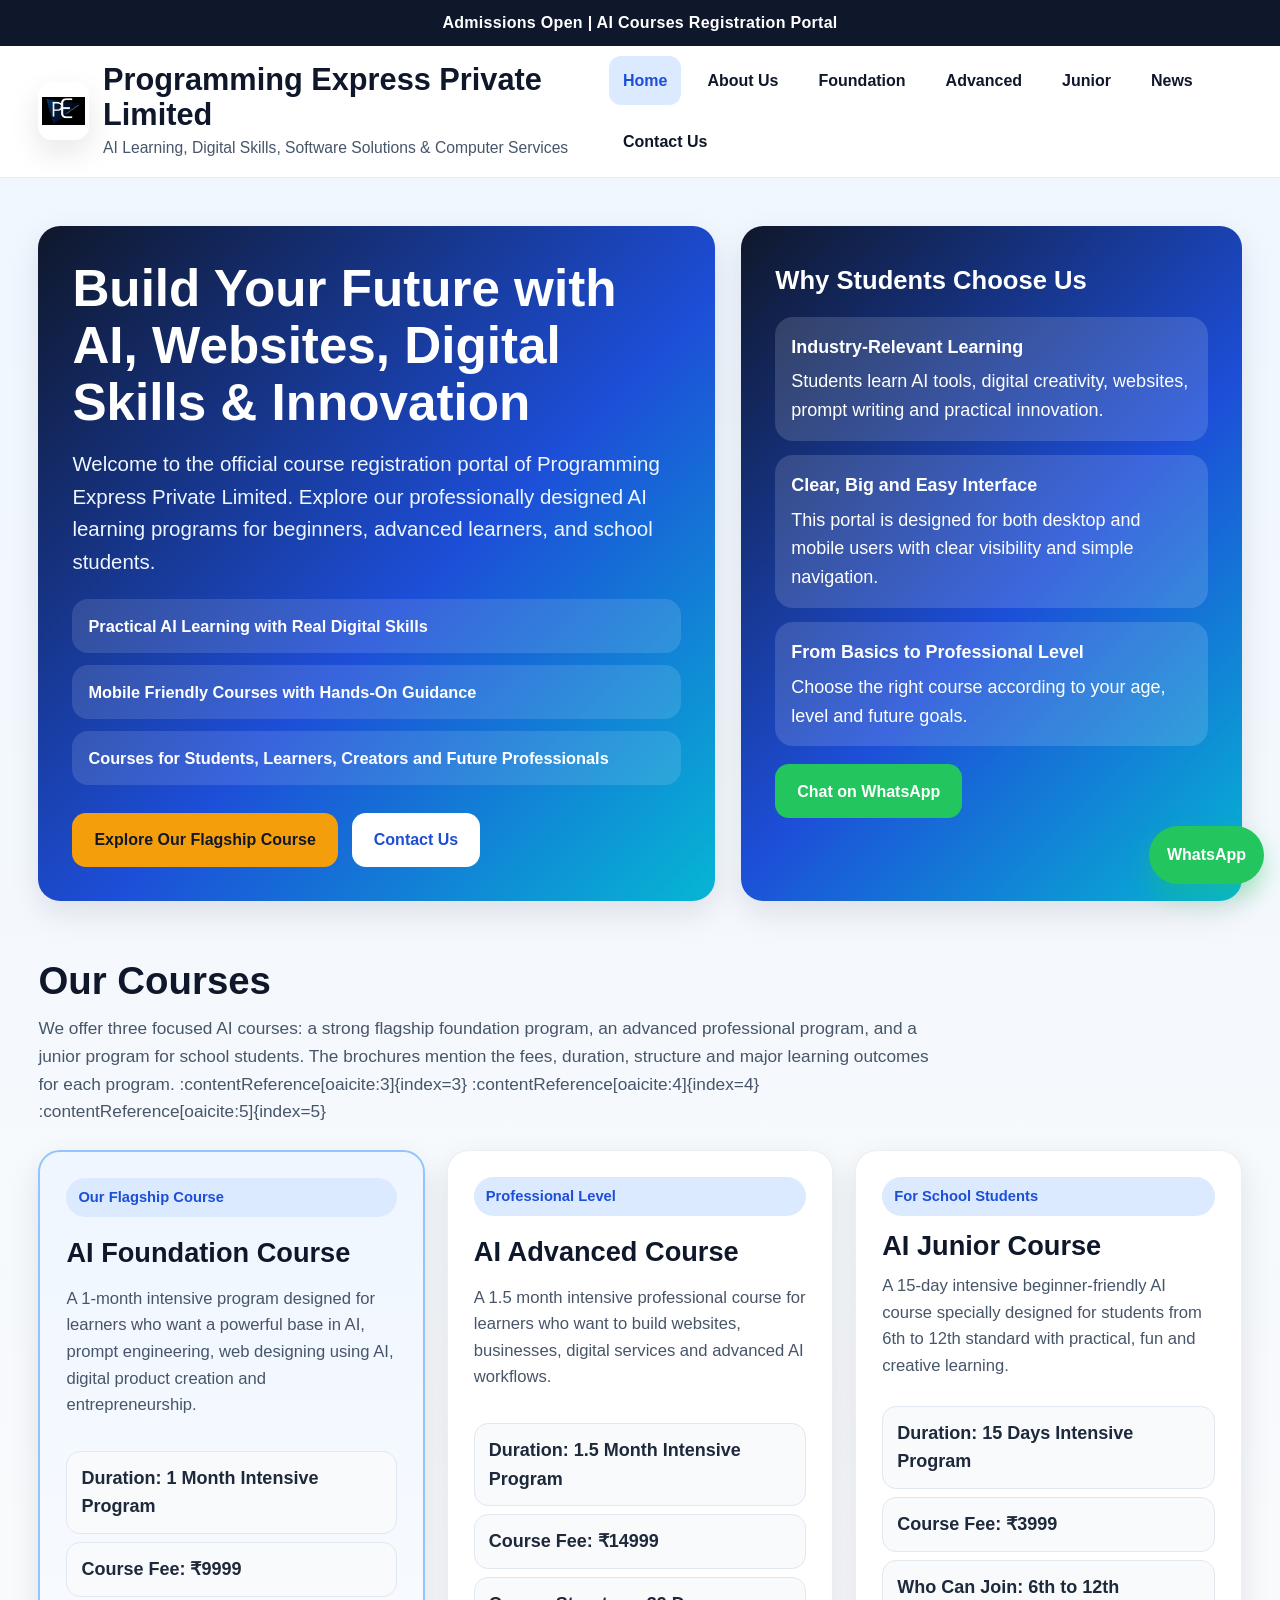
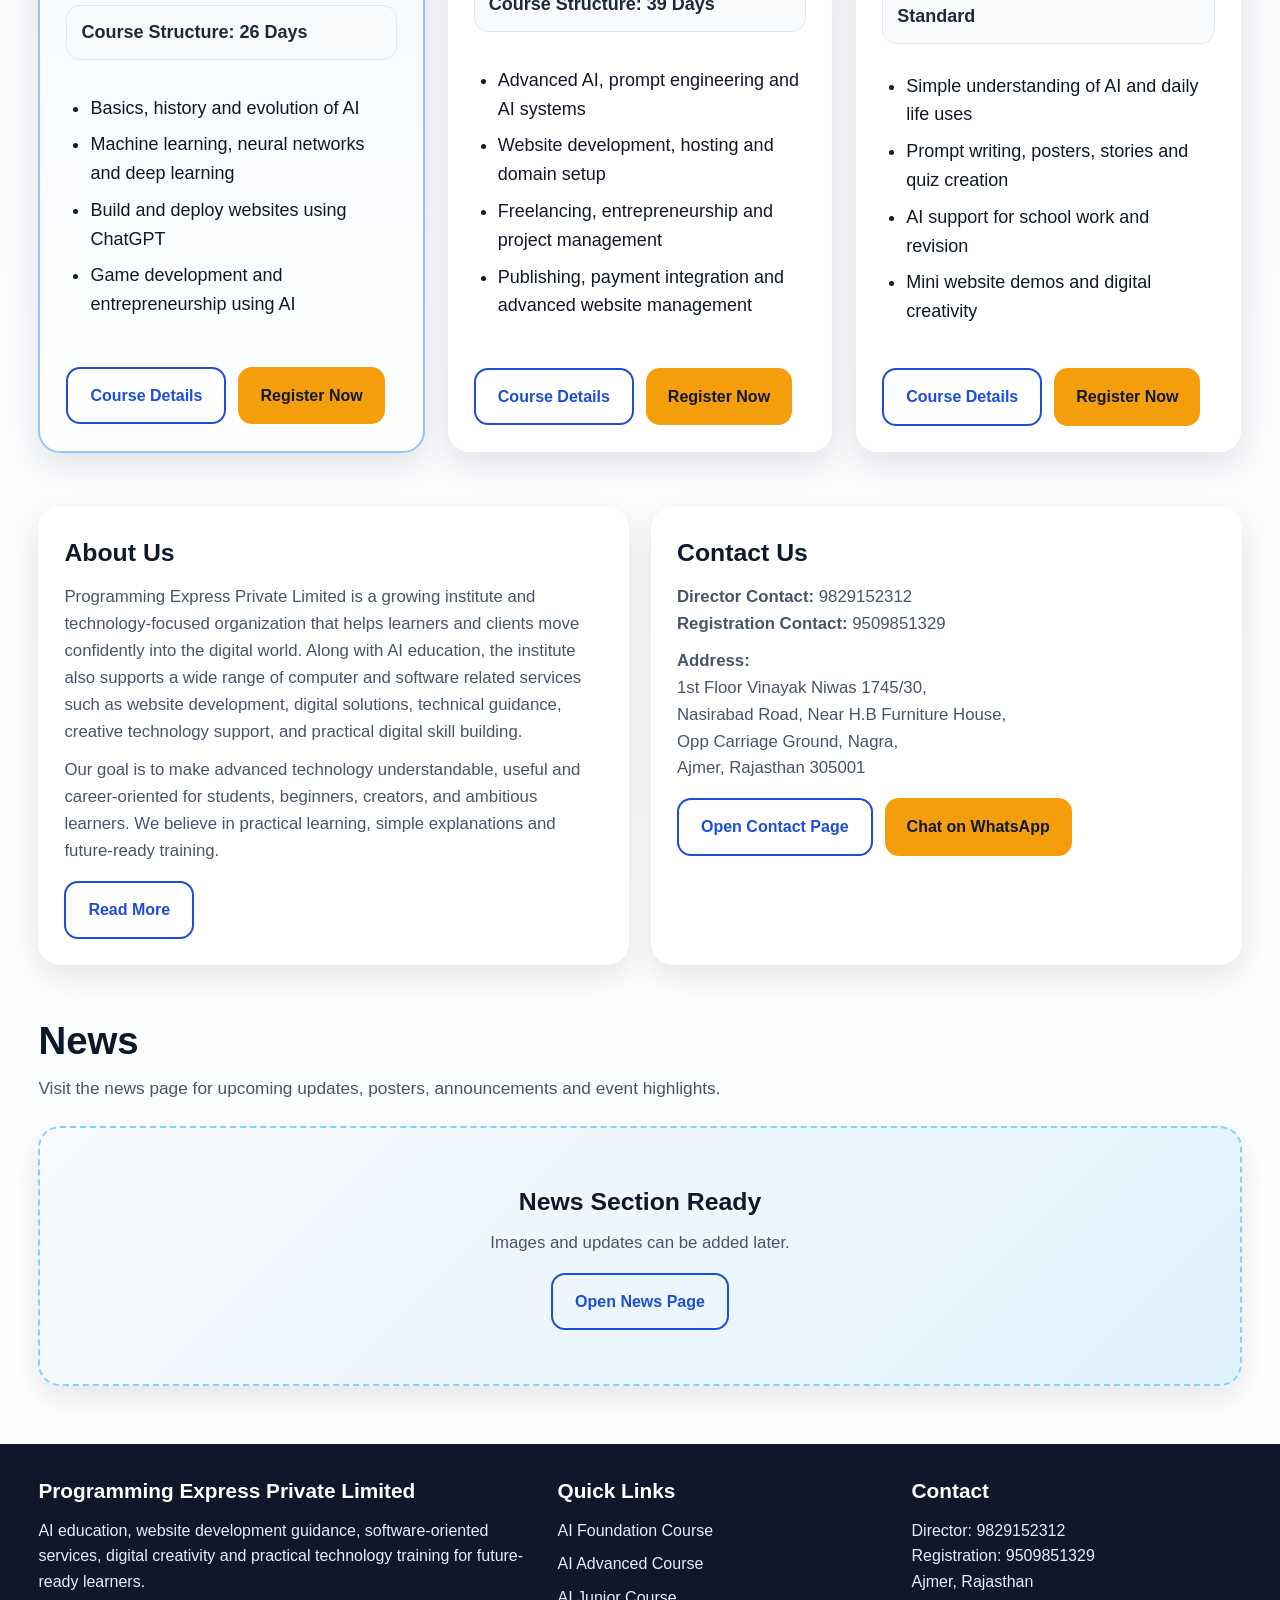
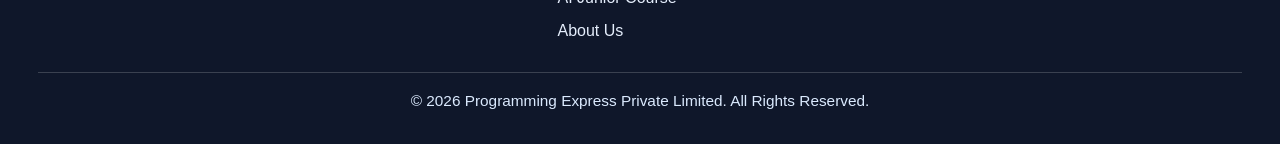
<file: index.html>
<!DOCTYPE html>
<html lang="en">
<head>
  <meta charset="UTF-8" />
  <meta name="viewport" content="width=device-width, initial-scale=1.0" />
  <title>Programming Express Private Limited | AI Courses Portal</title>
  <meta name="description" content="Programming Express Private Limited - AI Foundation Course, AI Advanced Course and AI Junior Course registration and course details portal." />
  <link rel="stylesheet" href="styles.css" />
</head>
<body>
  <div class="topbar">
    Admissions Open | AI Courses Registration Portal
  </div>

  <header class="site-header">
    <div class="container header-inner">
      <div class="brand">
        <a class="logo-link" href="https://www.programmingexpress.in" target="_blank">
          <img src="pelogo.png" alt="Programming Express Logo" />
        </a>
        <div>
          <a href="https://www.programmingexpress.in" target="_blank">
            <div class="brand-title">Programming Express Private Limited</div>
          </a>
          <div class="brand-subtitle">AI Learning, Digital Skills, Software Solutions & Computer Services</div>
        </div>
      </div>

      <button class="nav-toggle" id="navToggle">Menu</button>

      <nav class="nav-menu" id="navMenu">
        <a href="index.html" class="active">Home</a>
        <a href="about.html">About Us</a>
        <a href="foundation.html">Foundation</a>
        <a href="advanced.html">Advanced</a>
        <a href="junior.html">Junior</a>
        <a href="news.html">News</a>
        <a href="contact.html">Contact Us</a>
      </nav>
    </div>
  </header>

  <main>
    <section class="hero">
      <div class="container hero-grid">
        <div class="hero-card">
          <h1>Build Your Future with AI, Websites, Digital Skills & Innovation</h1>
          <p>
            Welcome to the official course registration portal of Programming Express Private Limited.
            Explore our professionally designed AI learning programs for beginners, advanced learners,
            and school students.
          </p>

          <div class="hero-points">
            <div>Practical AI Learning with Real Digital Skills</div>
            <div>Mobile Friendly Courses with Hands-On Guidance</div>
            <div>Courses for Students, Learners, Creators and Future Professionals</div>
          </div>

          <div class="hero-buttons">
            <a class="btn btn-primary" href="foundation.html">Explore Our Flagship Course</a>
            <a class="btn btn-light" href="contact.html">Contact Us</a>
          </div>
        </div>

        <div class="hero-side-card">
          <h2>Why Students Choose Us</h2>

          <div class="mini-card">
            <h3>Industry-Relevant Learning</h3>
            <p>Students learn AI tools, digital creativity, websites, prompt writing and practical innovation.</p>
          </div>

          <div class="mini-card">
            <h3>Clear, Big and Easy Interface</h3>
            <p>This portal is designed for both desktop and mobile users with clear visibility and simple navigation.</p>
          </div>

          <div class="mini-card">
            <h3>From Basics to Professional Level</h3>
            <p>Choose the right course according to your age, level and future goals.</p>
          </div>

          <div class="whatsapp-inline">
            <a class="btn" href="https://wa.me/919509851329" target="_blank">Chat on WhatsApp</a>
          </div>
        </div>
      </div>
    </section>

    <section class="section" id="courses">
      <div class="container">
        <h2 class="section-title">Our Courses</h2>
        <p class="section-text">
          We offer three focused AI courses: a strong flagship foundation program, an advanced professional program,
          and a junior program for school students. The brochures mention the fees, duration, structure and major
          learning outcomes for each program. :contentReference[oaicite:3]{index=3} :contentReference[oaicite:4]{index=4} :contentReference[oaicite:5]{index=5}
        </p>

        <div class="course-grid">
          <article class="course-card featured">
            <span class="badge">Our Flagship Course</span>
            <h3>AI Foundation Course</h3>
            <p>
              A 1-month intensive program designed for learners who want a powerful base in AI, prompt engineering,
              web designing using AI, digital product creation and entrepreneurship.
            </p>
            <div class="course-meta">
              <div>Duration: 1 Month Intensive Program</div>
              <div>Course Fee: ₹9999</div>
              <div>Course Structure: 26 Days</div>
            </div>
            <ul class="course-highlights">
              <li>Basics, history and evolution of AI</li>
              <li>Machine learning, neural networks and deep learning</li>
              <li>Build and deploy websites using ChatGPT</li>
              <li>Game development and entrepreneurship using AI</li>
            </ul>
            <div class="card-buttons">
              <a class="btn btn-outline" href="foundation.html">Course Details</a>
              <a class="btn btn-primary" href="https://docs.google.com/forms/d/e/1FAIpQLScZs4pEJQQHm9-5J-9xzwwImGfQn4xmHuyBMexsU3BhyEACTw/viewform?usp=header" target="_blank">Register Now</a>
            </div>
          </article>

          <article class="course-card">
            <span class="badge">Professional Level</span>
            <h3>AI Advanced Course</h3>
            <p>
              A 1.5 month intensive professional course for learners who want to build websites, businesses,
              digital services and advanced AI workflows.
            </p>
            <div class="course-meta">
              <div>Duration: 1.5 Month Intensive Program</div>
              <div>Course Fee: ₹14999</div>
              <div>Course Structure: 39 Days</div>
            </div>
            <ul class="course-highlights">
              <li>Advanced AI, prompt engineering and AI systems</li>
              <li>Website development, hosting and domain setup</li>
              <li>Freelancing, entrepreneurship and project management</li>
              <li>Publishing, payment integration and advanced website management</li>
            </ul>
            <div class="card-buttons">
              <a class="btn btn-outline" href="advanced.html">Course Details</a>
              <a class="btn btn-primary" href="https://docs.google.com/forms/d/e/1FAIpQLSci6Pj45toEIGeAr1eUQLZduTuSXkA4ePf6k5rATnyqzu8nOA/viewform?usp=header" target="_blank">Register Now</a>
            </div>
          </article>

          <article class="course-card">
            <span class="badge">For School Students</span>
            <h3>AI Junior Course</h3>
            <p>
              A 15-day intensive beginner-friendly AI course specially designed for students from 6th to 12th standard
              with practical, fun and creative learning.
            </p>
            <div class="course-meta">
              <div>Duration: 15 Days Intensive Program</div>
              <div>Course Fee: ₹3999</div>
              <div>Who Can Join: 6th to 12th Standard</div>
            </div>
            <ul class="course-highlights">
              <li>Simple understanding of AI and daily life uses</li>
              <li>Prompt writing, posters, stories and quiz creation</li>
              <li>AI support for school work and revision</li>
              <li>Mini website demos and digital creativity</li>
            </ul>
            <div class="card-buttons">
              <a class="btn btn-outline" href="junior.html">Course Details</a>
              <a class="btn btn-primary" href="https://docs.google.com/forms/d/e/1FAIpQLScp6ZkTpUyK4BRGwt77hNpzYYBelE3w2VFwut7SzywCVcCX4A/viewform?usp=header" target="_blank">Register Now</a>
            </div>
          </article>
        </div>
      </div>
    </section>

    <section class="section">
      <div class="container split-grid">
        <div class="info-box">
          <h3>About Us</h3>
          <p>
            Programming Express Private Limited is a growing institute and technology-focused organization that helps
            learners and clients move confidently into the digital world. Along with AI education, the institute also
            supports a wide range of computer and software related services such as website development, digital
            solutions, technical guidance, creative technology support, and practical digital skill building.
          </p>
          <p style="margin-top:12px;">
            Our goal is to make advanced technology understandable, useful and career-oriented for students, beginners,
            creators, and ambitious learners. We believe in practical learning, simple explanations and future-ready
            training.
          </p>
          <div class="card-buttons" style="margin-top:16px;">
            <a class="btn btn-outline" href="about.html">Read More</a>
          </div>
        </div>

        <div class="info-box">
          <h3>Contact Us</h3>
          <p><strong>Director Contact:</strong> 9829152312</p>
          <p><strong>Registration Contact:</strong> 9509851329</p>
          <p style="margin-top:10px;">
            <strong>Address:</strong><br />
            1st Floor Vinayak Niwas 1745/30,<br />
            Nasirabad Road, Near H.B Furniture House,<br />
            Opp Carriage Ground, Nagra,<br />
            Ajmer, Rajasthan 305001
          </p>

          <div class="card-buttons" style="margin-top:16px;">
            <a class="btn btn-outline" href="contact.html">Open Contact Page</a>
            <a class="btn btn-primary" href="https://wa.me/919509851329" target="_blank">Chat on WhatsApp</a>
          </div>
        </div>
      </div>
    </section>

    <section class="section">
      <div class="container">
        <h2 class="section-title">News</h2>
        <p class="section-text">
          Visit the news page for upcoming updates, posters, announcements and event highlights.
        </p>
        <div class="info-box news-box">
          <div>
            <h3 style="margin-bottom:8px;">News Section Ready</h3>
            <p>Images and updates can be added later.</p>
            <div class="card-buttons" style="justify-content:center; margin-top:16px;">
              <a class="btn btn-outline" href="news.html">Open News Page</a>
            </div>
          </div>
        </div>
      </div>
    </section>
  </main>

  <footer class="footer">
    <div class="container">
      <div class="footer-grid">
        <div>
          <h3>Programming Express Private Limited</h3>
          <p>
            AI education, website development guidance, software-oriented services, digital creativity and practical
            technology training for future-ready learners.
          </p>
        </div>

        <div>
          <h3>Quick Links</h3>
          <ul>
            <li><a href="foundation.html">AI Foundation Course</a></li>
            <li><a href="advanced.html">AI Advanced Course</a></li>
            <li><a href="junior.html">AI Junior Course</a></li>
            <li><a href="about.html">About Us</a></li>
          </ul>
        </div>

        <div>
          <h3>Contact</h3>
          <p>Director: 9829152312</p>
          <p>Registration: 9509851329</p>
          <p>Ajmer, Rajasthan</p>
        </div>
      </div>

      <div class="footer-bottom">
        © 2026 Programming Express Private Limited. All Rights Reserved.
      </div>
    </div>
  </footer>

  <div class="whatsapp-float">
    <a href="https://wa.me/919509851329" target="_blank">WhatsApp</a>
  </div>

  <script src="script.js"></script>
</body>
</html>
</file>
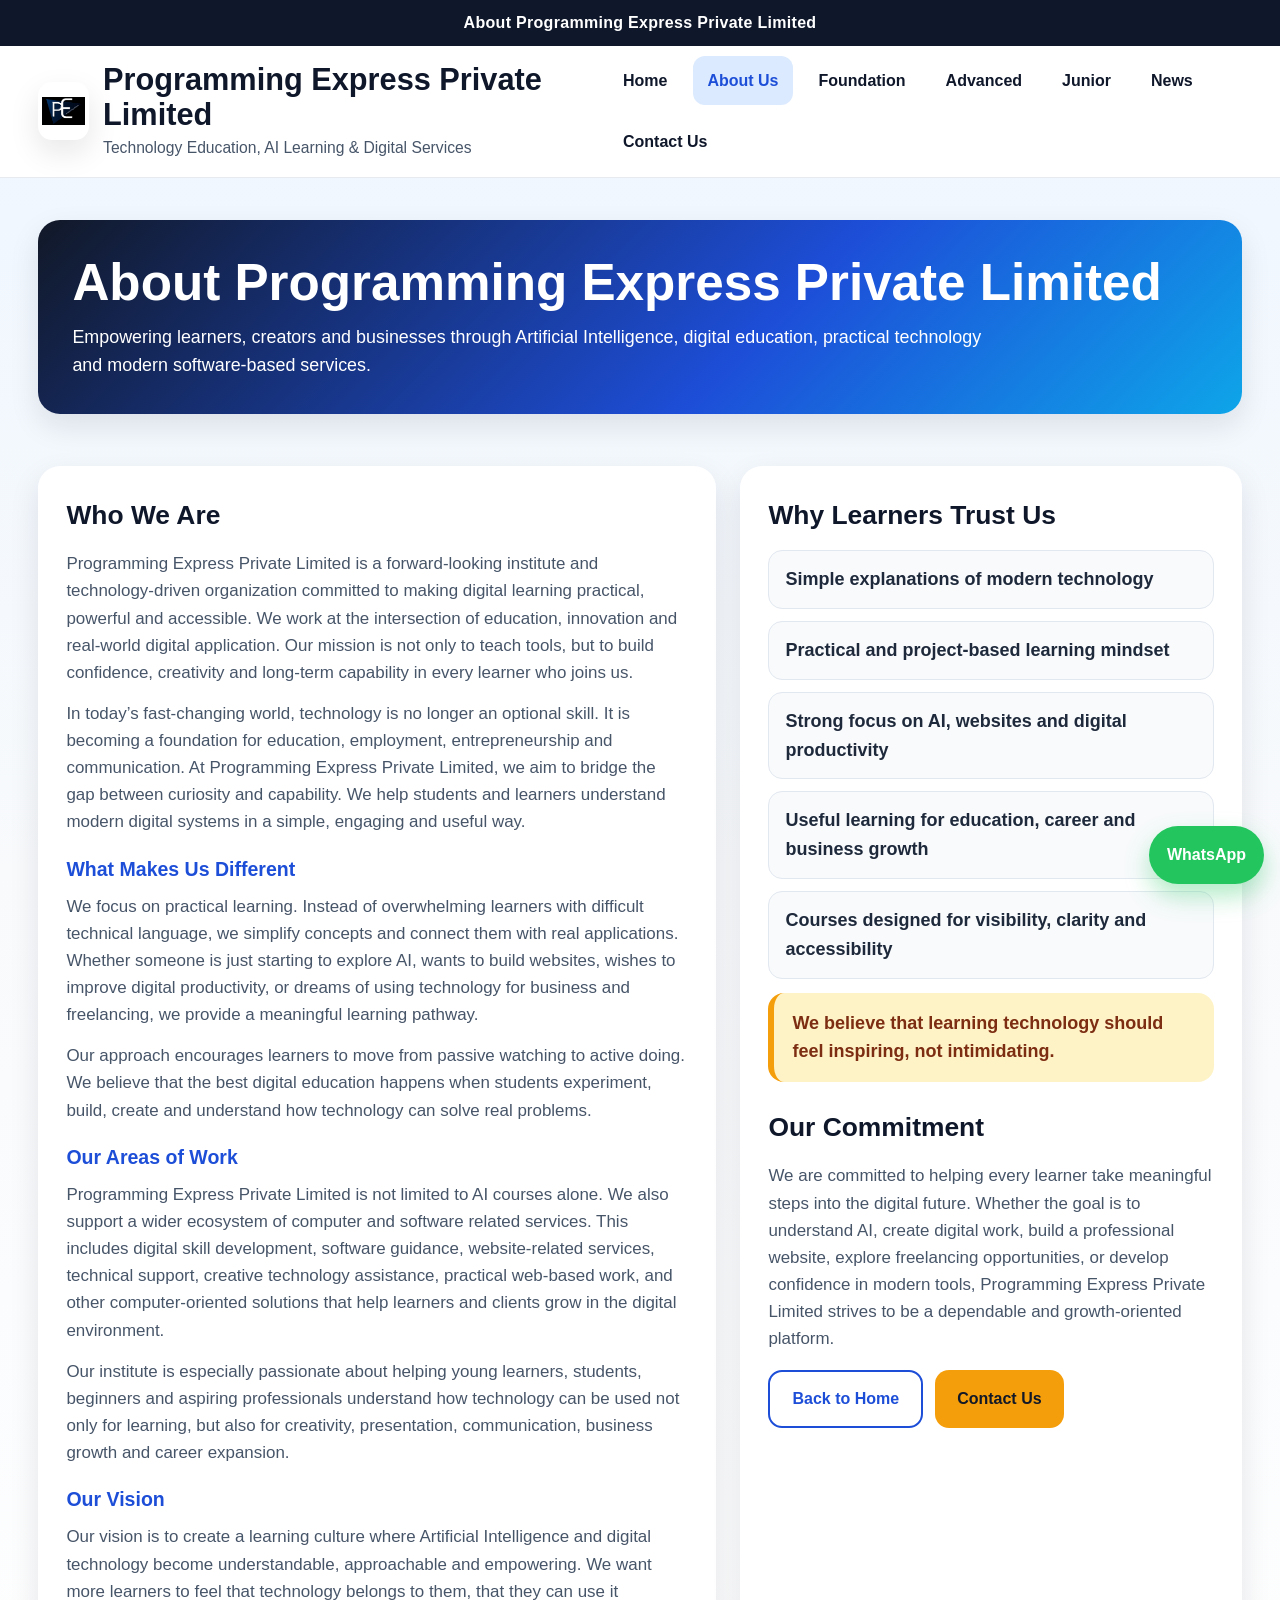
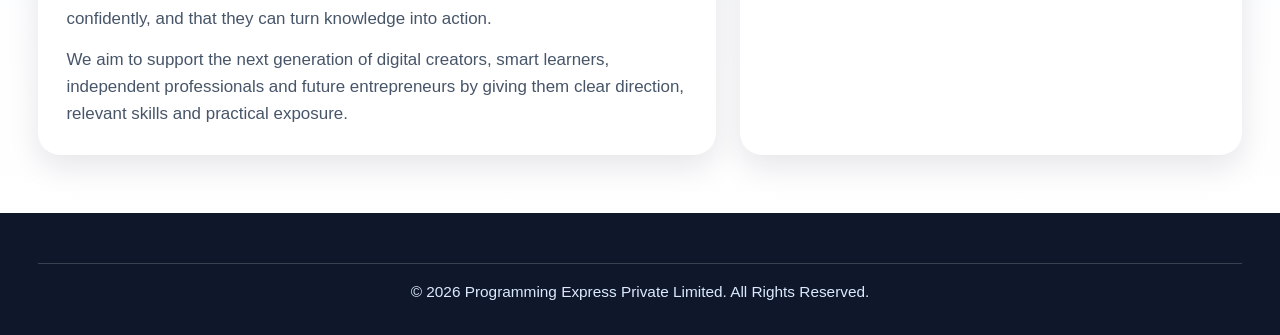
<file: about.html>
<!DOCTYPE html>
<html lang="en">
<head>
  <meta charset="UTF-8" />
  <meta name="viewport" content="width=device-width, initial-scale=1.0" />
  <title>About Us | Programming Express Private Limited</title>
  <link rel="stylesheet" href="styles.css" />
</head>
<body>
  <div class="topbar">About Programming Express Private Limited</div>

  <header class="site-header">
    <div class="container header-inner">
      <div class="brand">
        <a class="logo-link" href="https://www.programmingexpress.in" target="_blank">
          <img src="pelogo.png" alt="Programming Express Logo" />
        </a>
        <div>
          <a href="https://www.programmingexpress.in" target="_blank">
            <div class="brand-title">Programming Express Private Limited</div>
          </a>
          <div class="brand-subtitle">Technology Education, AI Learning & Digital Services</div>
        </div>
      </div>

      <button class="nav-toggle" id="navToggle">Menu</button>

      <nav class="nav-menu" id="navMenu">
        <a href="index.html">Home</a>
        <a href="about.html" class="active">About Us</a>
        <a href="foundation.html">Foundation</a>
        <a href="advanced.html">Advanced</a>
        <a href="junior.html">Junior</a>
        <a href="news.html">News</a>
        <a href="contact.html">Contact Us</a>
      </nav>
    </div>
  </header>

  <main>
    <section class="page-hero">
      <div class="container">
        <div class="page-banner">
          <h1>About Programming Express Private Limited</h1>
          <p>
            Empowering learners, creators and businesses through Artificial Intelligence, digital education,
            practical technology and modern software-based services.
          </p>
        </div>
      </div>
    </section>

    <section class="section">
      <div class="container content-grid">
        <div class="content-card">
          <h2>Who We Are</h2>
          <p>
            Programming Express Private Limited is a forward-looking institute and technology-driven organization
            committed to making digital learning practical, powerful and accessible. We work at the intersection
            of education, innovation and real-world digital application. Our mission is not only to teach tools,
            but to build confidence, creativity and long-term capability in every learner who joins us.
          </p>

          <p style="margin-top:14px;">
            In today’s fast-changing world, technology is no longer an optional skill. It is becoming a foundation
            for education, employment, entrepreneurship and communication. At Programming Express Private Limited,
            we aim to bridge the gap between curiosity and capability. We help students and learners understand
            modern digital systems in a simple, engaging and useful way.
          </p>

          <h3>What Makes Us Different</h3>
          <p>
            We focus on practical learning. Instead of overwhelming learners with difficult technical language,
            we simplify concepts and connect them with real applications. Whether someone is just starting to
            explore AI, wants to build websites, wishes to improve digital productivity, or dreams of using
            technology for business and freelancing, we provide a meaningful learning pathway.
          </p>

          <p style="margin-top:14px;">
            Our approach encourages learners to move from passive watching to active doing. We believe that the
            best digital education happens when students experiment, build, create and understand how technology
            can solve real problems.
          </p>

          <h3>Our Areas of Work</h3>
          <p>
            Programming Express Private Limited is not limited to AI courses alone. We also support a wider ecosystem
            of computer and software related services. This includes digital skill development, software guidance,
            website-related services, technical support, creative technology assistance, practical web-based work,
            and other computer-oriented solutions that help learners and clients grow in the digital environment.
          </p>

          <p style="margin-top:14px;">
            Our institute is especially passionate about helping young learners, students, beginners and aspiring
            professionals understand how technology can be used not only for learning, but also for creativity,
            presentation, communication, business growth and career expansion.
          </p>

          <h3>Our Vision</h3>
          <p>
            Our vision is to create a learning culture where Artificial Intelligence and digital technology become
            understandable, approachable and empowering. We want more learners to feel that technology belongs to them,
            that they can use it confidently, and that they can turn knowledge into action.
          </p>

          <p style="margin-top:14px;">
            We aim to support the next generation of digital creators, smart learners, independent professionals and
            future entrepreneurs by giving them clear direction, relevant skills and practical exposure.
          </p>
        </div>

        <div class="content-card">
          <h2>Why Learners Trust Us</h2>
          <div class="info-list">
            <div>Simple explanations of modern technology</div>
            <div>Practical and project-based learning mindset</div>
            <div>Strong focus on AI, websites and digital productivity</div>
            <div>Useful learning for education, career and business growth</div>
            <div>Courses designed for visibility, clarity and accessibility</div>
          </div>

          <div class="notice">
            We believe that learning technology should feel inspiring, not intimidating.
          </div>

          <h2 style="margin-top:24px;">Our Commitment</h2>
          <p>
            We are committed to helping every learner take meaningful steps into the digital future. Whether the goal
            is to understand AI, create digital work, build a professional website, explore freelancing opportunities,
            or develop confidence in modern tools, Programming Express Private Limited strives to be a dependable and
            growth-oriented platform.
          </p>

          <div class="card-buttons" style="margin-top:18px;">
            <a class="btn btn-outline" href="index.html">Back to Home</a>
            <a class="btn btn-primary" href="contact.html">Contact Us</a>
          </div>
        </div>
      </div>
    </section>
  </main>

  <footer class="footer">
    <div class="container">
      <div class="footer-bottom">
        © 2026 Programming Express Private Limited. All Rights Reserved.
      </div>
    </div>
  </footer>

  <div class="whatsapp-float">
    <a href="https://wa.me/919509851329" target="_blank">WhatsApp</a>
  </div>

  <script src="script.js"></script>
</body>
</html>
</file>
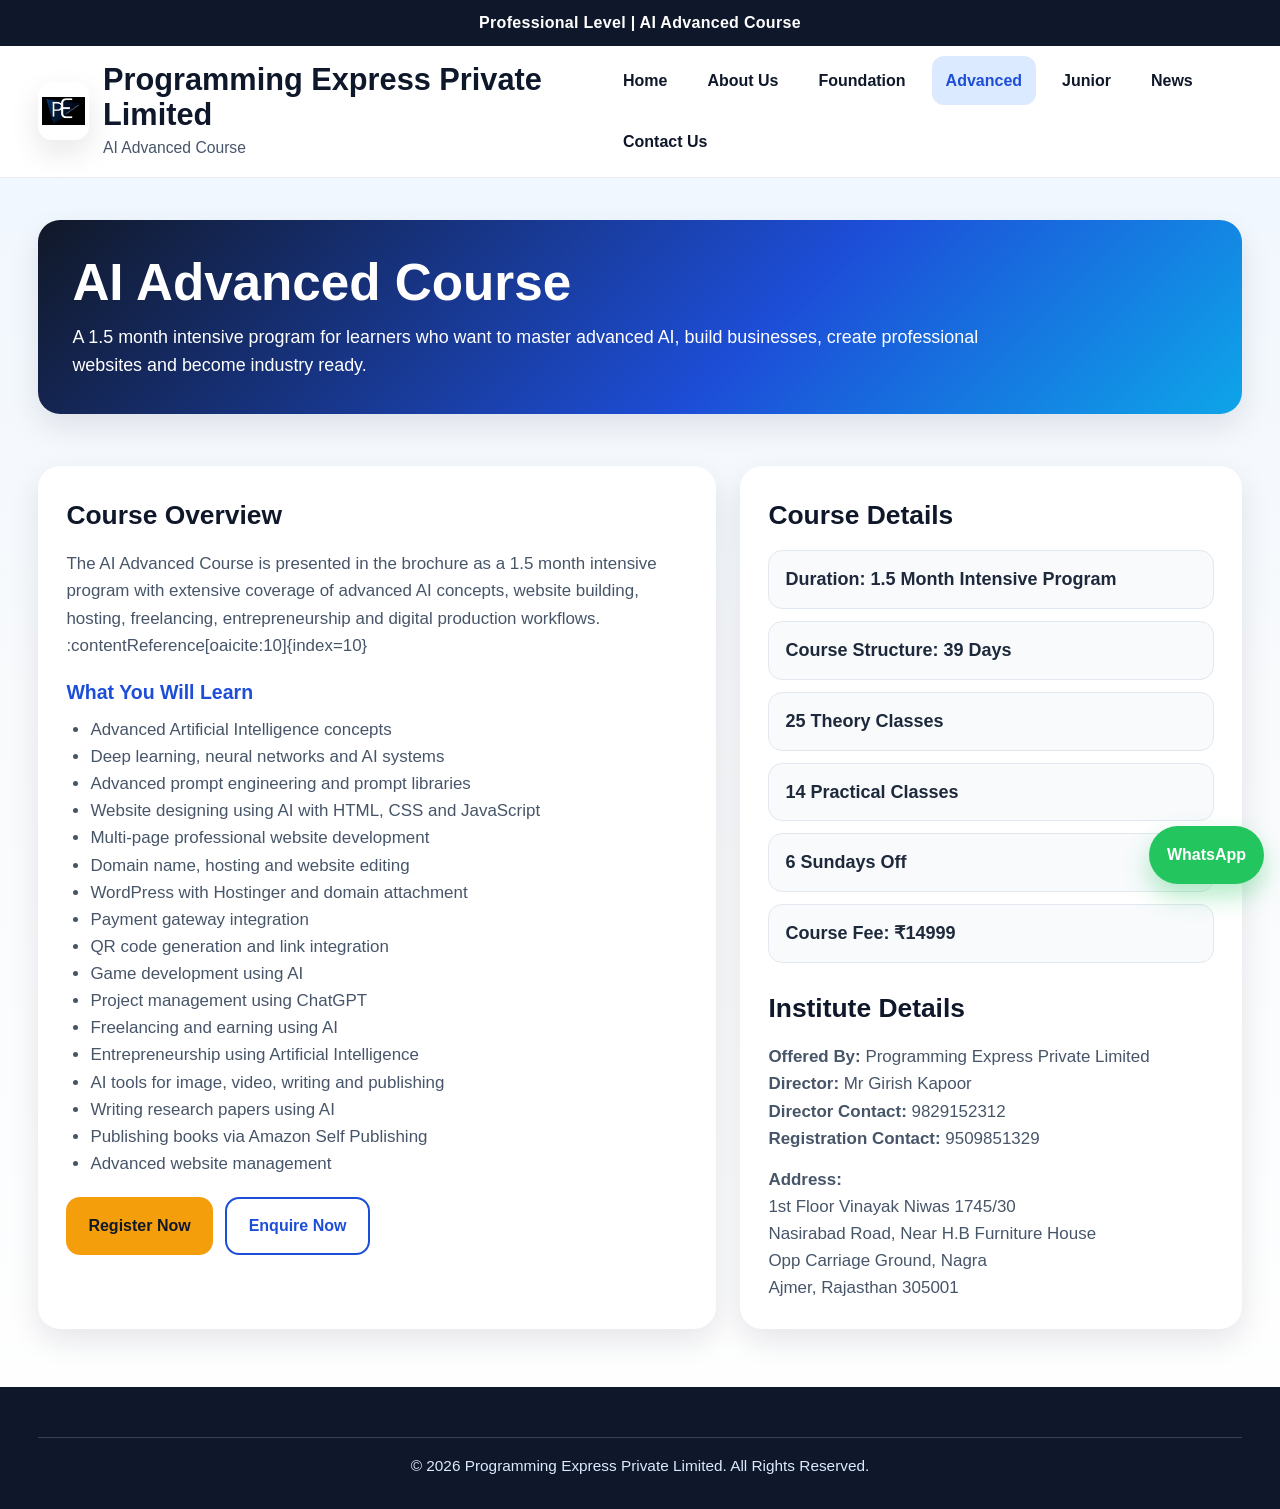
<file: advanced.html>
<!DOCTYPE html>
<html lang="en">
<head>
  <meta charset="UTF-8" />
  <meta name="viewport" content="width=device-width, initial-scale=1.0" />
  <title>AI Advanced Course | Programming Express Private Limited</title>
  <link rel="stylesheet" href="styles.css" />
</head>
<body>
  <div class="topbar">Professional Level | AI Advanced Course</div>

  <header class="site-header">
    <div class="container header-inner">
      <div class="brand">
        <a class="logo-link" href="https://www.programmingexpress.in" target="_blank">
          <img src="pelogo.png" alt="Programming Express Logo" />
        </a>
        <div>
          <a href="https://www.programmingexpress.in" target="_blank">
            <div class="brand-title">Programming Express Private Limited</div>
          </a>
          <div class="brand-subtitle">AI Advanced Course</div>
        </div>
      </div>

      <button class="nav-toggle" id="navToggle">Menu</button>

      <nav class="nav-menu" id="navMenu">
        <a href="index.html">Home</a>
        <a href="about.html">About Us</a>
        <a href="foundation.html">Foundation</a>
        <a href="advanced.html" class="active">Advanced</a>
        <a href="junior.html">Junior</a>
        <a href="news.html">News</a>
        <a href="contact.html">Contact Us</a>
      </nav>
    </div>
  </header>

  <main>
    <section class="page-hero">
      <div class="container">
        <div class="page-banner">
          <h1>AI Advanced Course</h1>
          <p>
            A 1.5 month intensive program for learners who want to master advanced AI, build businesses,
            create professional websites and become industry ready.
          </p>
        </div>
      </div>
    </section>

    <section class="section">
      <div class="container content-grid">
        <div class="content-card">
          <h2>Course Overview</h2>
          <p>
            The AI Advanced Course is presented in the brochure as a 1.5 month intensive program with extensive
            coverage of advanced AI concepts, website building, hosting, freelancing, entrepreneurship and digital
            production workflows. :contentReference[oaicite:10]{index=10}
          </p>

          <h3>What You Will Learn</h3>
          <ul>
            <li>Advanced Artificial Intelligence concepts</li>
            <li>Deep learning, neural networks and AI systems</li>
            <li>Advanced prompt engineering and prompt libraries</li>
            <li>Website designing using AI with HTML, CSS and JavaScript</li>
            <li>Multi-page professional website development</li>
            <li>Domain name, hosting and website editing</li>
            <li>WordPress with Hostinger and domain attachment</li>
            <li>Payment gateway integration</li>
            <li>QR code generation and link integration</li>
            <li>Game development using AI</li>
            <li>Project management using ChatGPT</li>
            <li>Freelancing and earning using AI</li>
            <li>Entrepreneurship using Artificial Intelligence</li>
            <li>AI tools for image, video, writing and publishing</li>
            <li>Writing research papers using AI</li>
            <li>Publishing books via Amazon Self Publishing</li>
            <li>Advanced website management</li>
          </ul>

          <div class="card-buttons" style="margin-top:20px;">
            <a class="btn btn-primary" href="https://docs.google.com/forms/d/e/1FAIpQLSci6Pj45toEIGeAr1eUQLZduTuSXkA4ePf6k5rATnyqzu8nOA/viewform?usp=header" target="_blank">Register Now</a>
            <a class="btn btn-outline" href="contact.html">Enquire Now</a>
          </div>
        </div>

        <div class="content-card">
          <h2>Course Details</h2>
          <div class="info-list">
            <div>Duration: 1.5 Month Intensive Program</div>
            <div>Course Structure: 39 Days</div>
            <div>25 Theory Classes</div>
            <div>14 Practical Classes</div>
            <div>6 Sundays Off</div>
            <div>Course Fee: ₹14999</div>
          </div>

          <h2 style="margin-top:24px;">Institute Details</h2>
          <p><strong>Offered By:</strong> Programming Express Private Limited</p>
          <p><strong>Director:</strong> Mr Girish Kapoor</p>
          <p><strong>Director Contact:</strong> 9829152312</p>
          <p><strong>Registration Contact:</strong> 9509851329</p>

          <p style="margin-top:14px;">
            <strong>Address:</strong><br />
            1st Floor Vinayak Niwas 1745/30<br />
            Nasirabad Road, Near H.B Furniture House<br />
            Opp Carriage Ground, Nagra<br />
            Ajmer, Rajasthan 305001
          </p>
        </div>
      </div>
    </section>
  </main>

  <footer class="footer">
    <div class="container">
      <div class="footer-bottom">
        © 2026 Programming Express Private Limited. All Rights Reserved.
      </div>
    </div>
  </footer>

  <div class="whatsapp-float">
    <a href="https://wa.me/919509851329" target="_blank">WhatsApp</a>
  </div>

  <script src="script.js"></script>
</body>
</html>
</file>
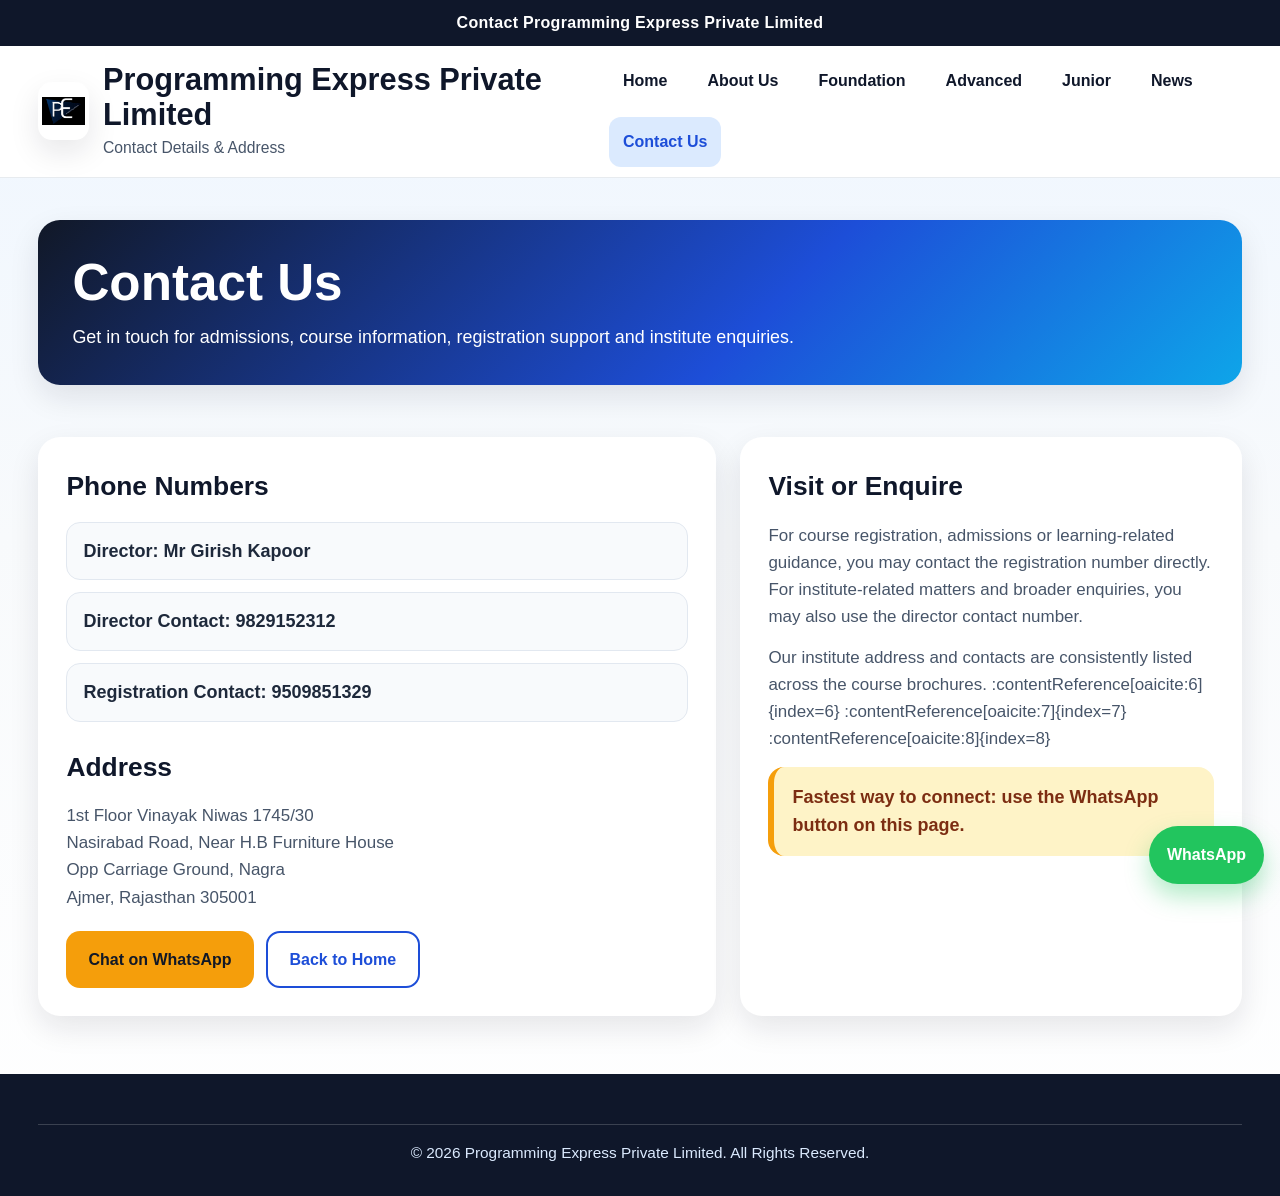
<file: contact.html>
<!DOCTYPE html>
<html lang="en">
<head>
  <meta charset="UTF-8" />
  <meta name="viewport" content="width=device-width, initial-scale=1.0" />
  <title>Contact Us | Programming Express Private Limited</title>
  <link rel="stylesheet" href="styles.css" />
</head>
<body>
  <div class="topbar">Contact Programming Express Private Limited</div>

  <header class="site-header">
    <div class="container header-inner">
      <div class="brand">
        <a class="logo-link" href="https://www.programmingexpress.in" target="_blank">
          <img src="pelogo.png" alt="Programming Express Logo" />
        </a>
        <div>
          <a href="https://www.programmingexpress.in" target="_blank">
            <div class="brand-title">Programming Express Private Limited</div>
          </a>
          <div class="brand-subtitle">Contact Details & Address</div>
        </div>
      </div>

      <button class="nav-toggle" id="navToggle">Menu</button>

      <nav class="nav-menu" id="navMenu">
        <a href="index.html">Home</a>
        <a href="about.html">About Us</a>
        <a href="foundation.html">Foundation</a>
        <a href="advanced.html">Advanced</a>
        <a href="junior.html">Junior</a>
        <a href="news.html">News</a>
        <a href="contact.html" class="active">Contact Us</a>
      </nav>
    </div>
  </header>

  <main>
    <section class="page-hero">
      <div class="container">
        <div class="page-banner">
          <h1>Contact Us</h1>
          <p>
            Get in touch for admissions, course information, registration support and institute enquiries.
          </p>
        </div>
      </div>
    </section>

    <section class="section">
      <div class="container content-grid">
        <div class="content-card">
          <h2>Phone Numbers</h2>
          <div class="info-list">
            <div>Director: Mr Girish Kapoor</div>
            <div>Director Contact: 9829152312</div>
            <div>Registration Contact: 9509851329</div>
          </div>

          <h2 style="margin-top:24px;">Address</h2>
          <p>
            1st Floor Vinayak Niwas 1745/30<br />
            Nasirabad Road, Near H.B Furniture House<br />
            Opp Carriage Ground, Nagra<br />
            Ajmer, Rajasthan 305001
          </p>

          <div class="card-buttons" style="margin-top:20px;">
            <a class="btn btn-primary" href="https://wa.me/919509851329" target="_blank">Chat on WhatsApp</a>
            <a class="btn btn-outline" href="index.html">Back to Home</a>
          </div>
        </div>

        <div class="content-card">
          <h2>Visit or Enquire</h2>
          <p>
            For course registration, admissions or learning-related guidance, you may contact the registration number
            directly. For institute-related matters and broader enquiries, you may also use the director contact number.
          </p>

          <p style="margin-top:14px;">
            Our institute address and contacts are consistently listed across the course brochures. :contentReference[oaicite:6]{index=6}
            :contentReference[oaicite:7]{index=7} :contentReference[oaicite:8]{index=8}
          </p>

          <div class="notice">
            Fastest way to connect: use the WhatsApp button on this page.
          </div>
        </div>
      </div>
    </section>
  </main>

  <footer class="footer">
    <div class="container">
      <div class="footer-bottom">
        © 2026 Programming Express Private Limited. All Rights Reserved.
      </div>
    </div>
  </footer>

  <div class="whatsapp-float">
    <a href="https://wa.me/919509851329" target="_blank">WhatsApp</a>
  </div>

  <script src="script.js"></script>
</body>
</html>
</file>
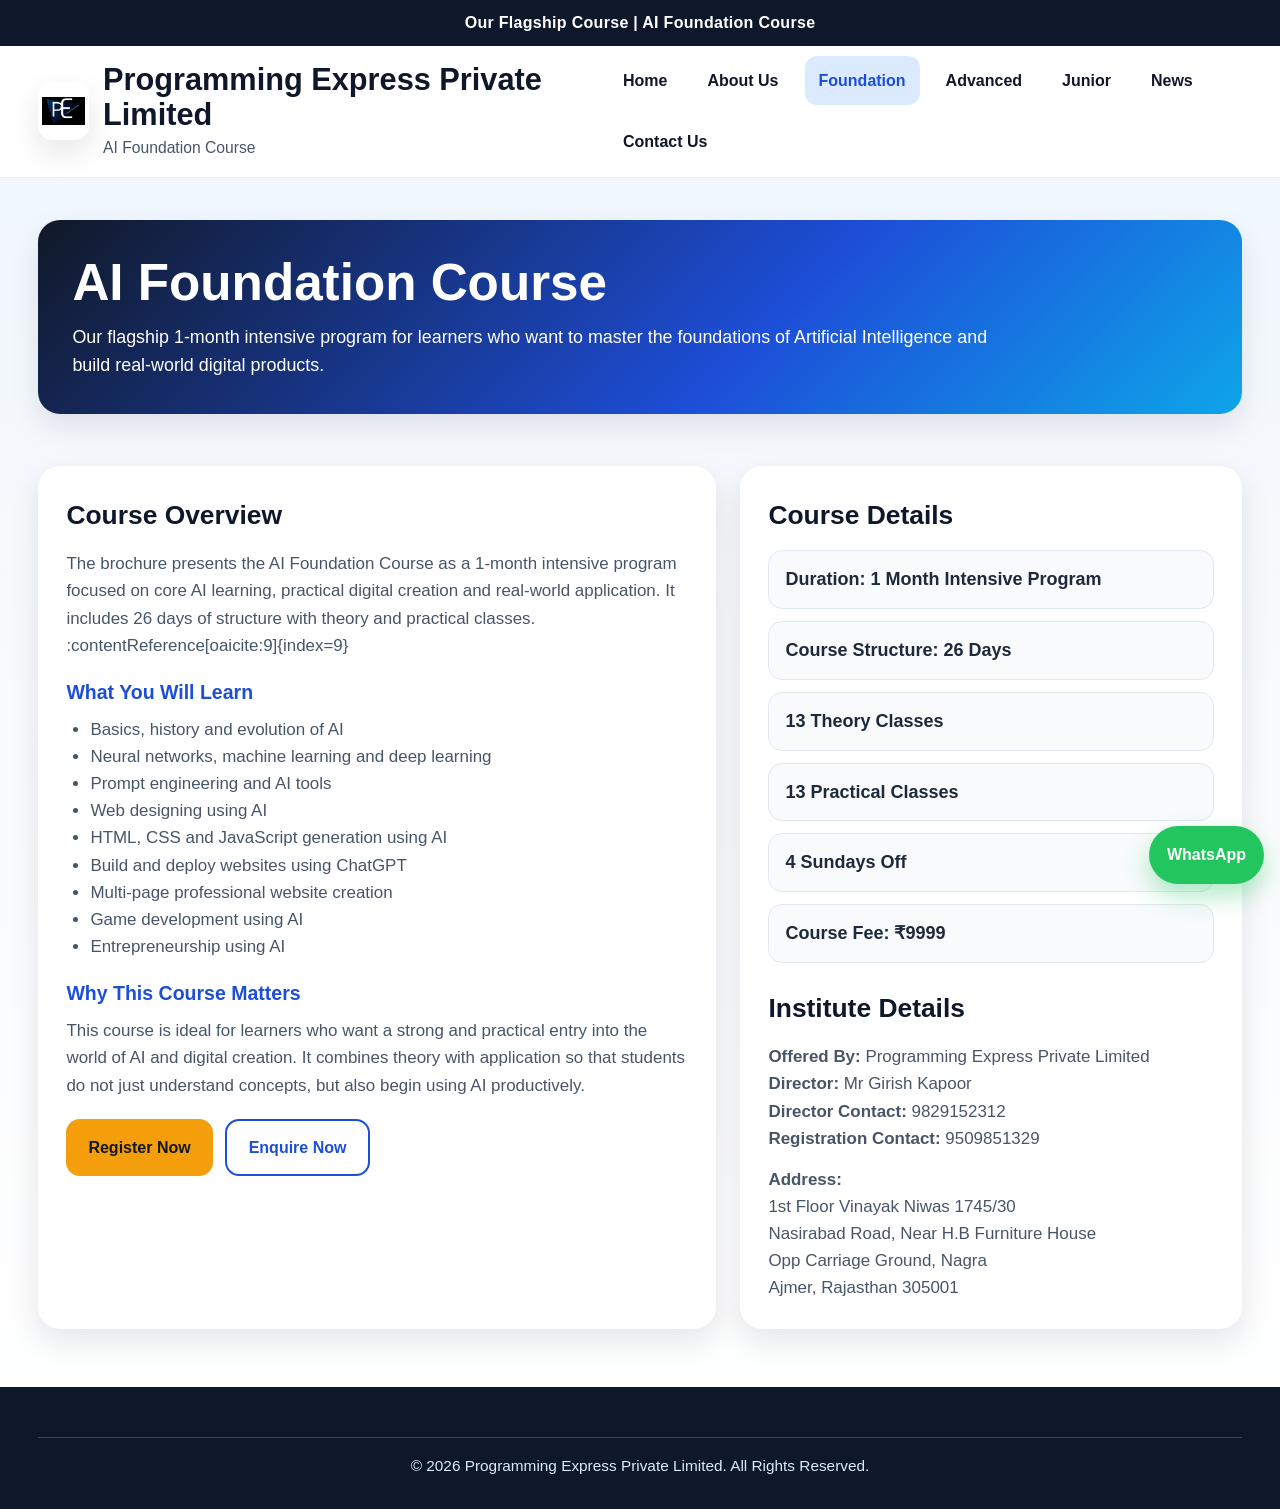
<file: foundation.html>
<!DOCTYPE html>
<html lang="en">
<head>
  <meta charset="UTF-8" />
  <meta name="viewport" content="width=device-width, initial-scale=1.0" />
  <title>AI Foundation Course | Programming Express Private Limited</title>
  <link rel="stylesheet" href="styles.css" />
</head>
<body>
  <div class="topbar">Our Flagship Course | AI Foundation Course</div>

  <header class="site-header">
    <div class="container header-inner">
      <div class="brand">
        <a class="logo-link" href="https://www.programmingexpress.in" target="_blank">
          <img src="pelogo.png" alt="Programming Express Logo" />
        </a>
        <div>
          <a href="https://www.programmingexpress.in" target="_blank">
            <div class="brand-title">Programming Express Private Limited</div>
          </a>
          <div class="brand-subtitle">AI Foundation Course</div>
        </div>
      </div>

      <button class="nav-toggle" id="navToggle">Menu</button>

      <nav class="nav-menu" id="navMenu">
        <a href="index.html">Home</a>
        <a href="about.html">About Us</a>
        <a href="foundation.html" class="active">Foundation</a>
        <a href="advanced.html">Advanced</a>
        <a href="junior.html">Junior</a>
        <a href="news.html">News</a>
        <a href="contact.html">Contact Us</a>
      </nav>
    </div>
  </header>

  <main>
    <section class="page-hero">
      <div class="container">
        <div class="page-banner">
          <h1>AI Foundation Course</h1>
          <p>
            Our flagship 1-month intensive program for learners who want to master the foundations of Artificial
            Intelligence and build real-world digital products.
          </p>
        </div>
      </div>
    </section>

    <section class="section">
      <div class="container content-grid">
        <div class="content-card">
          <h2>Course Overview</h2>
          <p>
            The brochure presents the AI Foundation Course as a 1-month intensive program focused on core AI learning,
            practical digital creation and real-world application. It includes 26 days of structure with theory and
            practical classes. :contentReference[oaicite:9]{index=9}
          </p>

          <h3>What You Will Learn</h3>
          <ul>
            <li>Basics, history and evolution of AI</li>
            <li>Neural networks, machine learning and deep learning</li>
            <li>Prompt engineering and AI tools</li>
            <li>Web designing using AI</li>
            <li>HTML, CSS and JavaScript generation using AI</li>
            <li>Build and deploy websites using ChatGPT</li>
            <li>Multi-page professional website creation</li>
            <li>Game development using AI</li>
            <li>Entrepreneurship using AI</li>
          </ul>

          <h3>Why This Course Matters</h3>
          <p>
            This course is ideal for learners who want a strong and practical entry into the world of AI and digital
            creation. It combines theory with application so that students do not just understand concepts, but also
            begin using AI productively.
          </p>

          <div class="card-buttons" style="margin-top:20px;">
            <a class="btn btn-primary" href="https://docs.google.com/forms/d/e/1FAIpQLScZs4pEJQQHm9-5J-9xzwwImGfQn4xmHuyBMexsU3BhyEACTw/viewform?usp=header" target="_blank">Register Now</a>
            <a class="btn btn-outline" href="contact.html">Enquire Now</a>
          </div>
        </div>

        <div class="content-card">
          <h2>Course Details</h2>
          <div class="info-list">
            <div>Duration: 1 Month Intensive Program</div>
            <div>Course Structure: 26 Days</div>
            <div>13 Theory Classes</div>
            <div>13 Practical Classes</div>
            <div>4 Sundays Off</div>
            <div>Course Fee: ₹9999</div>
          </div>

          <h2 style="margin-top:24px;">Institute Details</h2>
          <p><strong>Offered By:</strong> Programming Express Private Limited</p>
          <p><strong>Director:</strong> Mr Girish Kapoor</p>
          <p><strong>Director Contact:</strong> 9829152312</p>
          <p><strong>Registration Contact:</strong> 9509851329</p>

          <p style="margin-top:14px;">
            <strong>Address:</strong><br />
            1st Floor Vinayak Niwas 1745/30<br />
            Nasirabad Road, Near H.B Furniture House<br />
            Opp Carriage Ground, Nagra<br />
            Ajmer, Rajasthan 305001
          </p>
        </div>
      </div>
    </section>
  </main>

  <footer class="footer">
    <div class="container">
      <div class="footer-bottom">
        © 2026 Programming Express Private Limited. All Rights Reserved.
      </div>
    </div>
  </footer>

  <div class="whatsapp-float">
    <a href="https://wa.me/919509851329" target="_blank">WhatsApp</a>
  </div>

  <script src="script.js"></script>
</body>
</html>
</file>
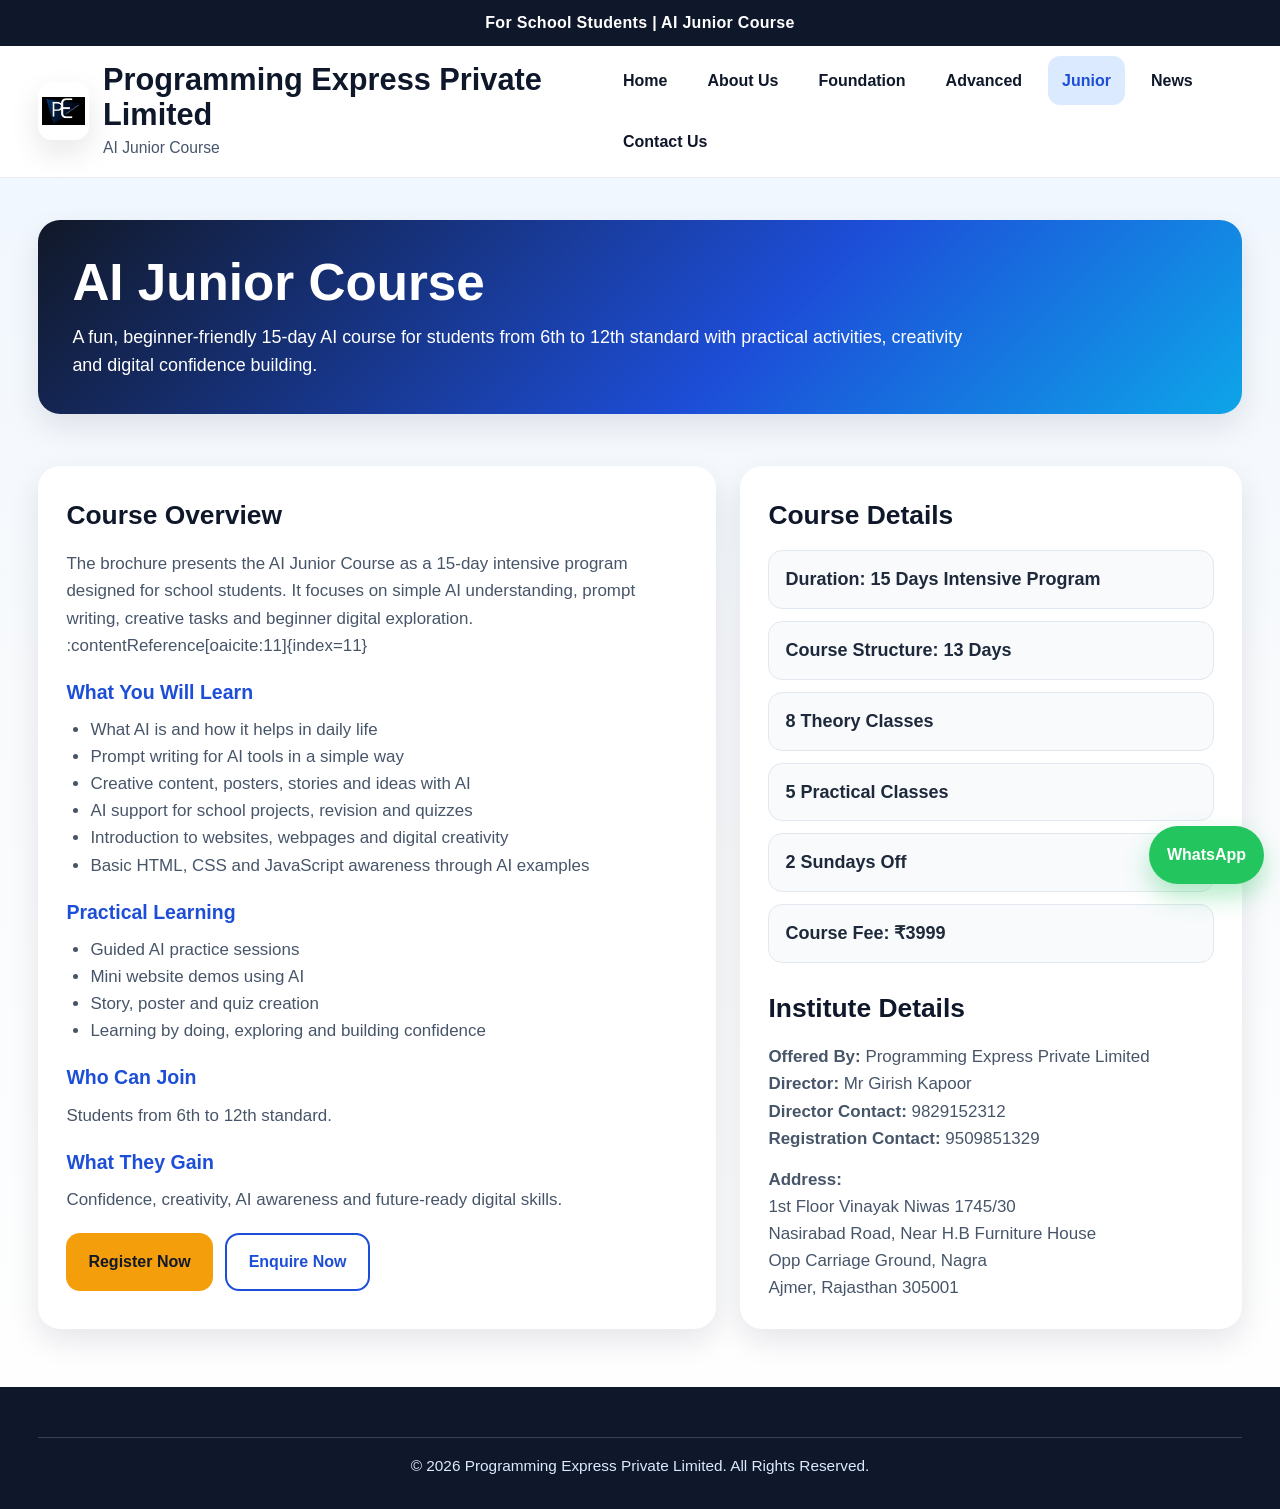
<file: junior.html>
<!DOCTYPE html>
<html lang="en">
<head>
  <meta charset="UTF-8" />
  <meta name="viewport" content="width=device-width, initial-scale=1.0" />
  <title>AI Junior Course | Programming Express Private Limited</title>
  <link rel="stylesheet" href="styles.css" />
</head>
<body>
  <div class="topbar">For School Students | AI Junior Course</div>

  <header class="site-header">
    <div class="container header-inner">
      <div class="brand">
        <a class="logo-link" href="https://www.programmingexpress.in" target="_blank">
          <img src="pelogo.png" alt="Programming Express Logo" />
        </a>
        <div>
          <a href="https://www.programmingexpress.in" target="_blank">
            <div class="brand-title">Programming Express Private Limited</div>
          </a>
          <div class="brand-subtitle">AI Junior Course</div>
        </div>
      </div>

      <button class="nav-toggle" id="navToggle">Menu</button>

      <nav class="nav-menu" id="navMenu">
        <a href="index.html">Home</a>
        <a href="about.html">About Us</a>
        <a href="foundation.html">Foundation</a>
        <a href="advanced.html">Advanced</a>
        <a href="junior.html" class="active">Junior</a>
        <a href="news.html">News</a>
        <a href="contact.html">Contact Us</a>
      </nav>
    </div>
  </header>

  <main>
    <section class="page-hero">
      <div class="container">
        <div class="page-banner">
          <h1>AI Junior Course</h1>
          <p>
            A fun, beginner-friendly 15-day AI course for students from 6th to 12th standard with practical activities,
            creativity and digital confidence building.
          </p>
        </div>
      </div>
    </section>

    <section class="section">
      <div class="container content-grid">
        <div class="content-card">
          <h2>Course Overview</h2>
          <p>
            The brochure presents the AI Junior Course as a 15-day intensive program designed for school students.
            It focuses on simple AI understanding, prompt writing, creative tasks and beginner digital exploration.
            :contentReference[oaicite:11]{index=11}
          </p>

          <h3>What You Will Learn</h3>
          <ul>
            <li>What AI is and how it helps in daily life</li>
            <li>Prompt writing for AI tools in a simple way</li>
            <li>Creative content, posters, stories and ideas with AI</li>
            <li>AI support for school projects, revision and quizzes</li>
            <li>Introduction to websites, webpages and digital creativity</li>
            <li>Basic HTML, CSS and JavaScript awareness through AI examples</li>
          </ul>

          <h3>Practical Learning</h3>
          <ul>
            <li>Guided AI practice sessions</li>
            <li>Mini website demos using AI</li>
            <li>Story, poster and quiz creation</li>
            <li>Learning by doing, exploring and building confidence</li>
          </ul>

          <h3>Who Can Join</h3>
          <p>Students from 6th to 12th standard.</p>

          <h3>What They Gain</h3>
          <p>Confidence, creativity, AI awareness and future-ready digital skills.</p>

          <div class="card-buttons" style="margin-top:20px;">
            <a class="btn btn-primary" href="https://docs.google.com/forms/d/e/1FAIpQLScp6ZkTpUyK4BRGwt77hNpzYYBelE3w2VFwut7SzywCVcCX4A/viewform?usp=header" target="_blank">Register Now</a>
            <a class="btn btn-outline" href="contact.html">Enquire Now</a>
          </div>
        </div>

        <div class="content-card">
          <h2>Course Details</h2>
          <div class="info-list">
            <div>Duration: 15 Days Intensive Program</div>
            <div>Course Structure: 13 Days</div>
            <div>8 Theory Classes</div>
            <div>5 Practical Classes</div>
            <div>2 Sundays Off</div>
            <div>Course Fee: ₹3999</div>
          </div>

          <h2 style="margin-top:24px;">Institute Details</h2>
          <p><strong>Offered By:</strong> Programming Express Private Limited</p>
          <p><strong>Director:</strong> Mr Girish Kapoor</p>
          <p><strong>Director Contact:</strong> 9829152312</p>
          <p><strong>Registration Contact:</strong> 9509851329</p>

          <p style="margin-top:14px;">
            <strong>Address:</strong><br />
            1st Floor Vinayak Niwas 1745/30<br />
            Nasirabad Road, Near H.B Furniture House<br />
            Opp Carriage Ground, Nagra<br />
            Ajmer, Rajasthan 305001
          </p>
        </div>
      </div>
    </section>
  </main>

  <footer class="footer">
    <div class="container">
      <div class="footer-bottom">
        © 2026 Programming Express Private Limited. All Rights Reserved.
      </div>
    </div>
  </footer>

  <div class="whatsapp-float">
    <a href="https://wa.me/919509851329" target="_blank">WhatsApp</a>
  </div>

  <script src="script.js"></script>
</body>
</html>
</file>
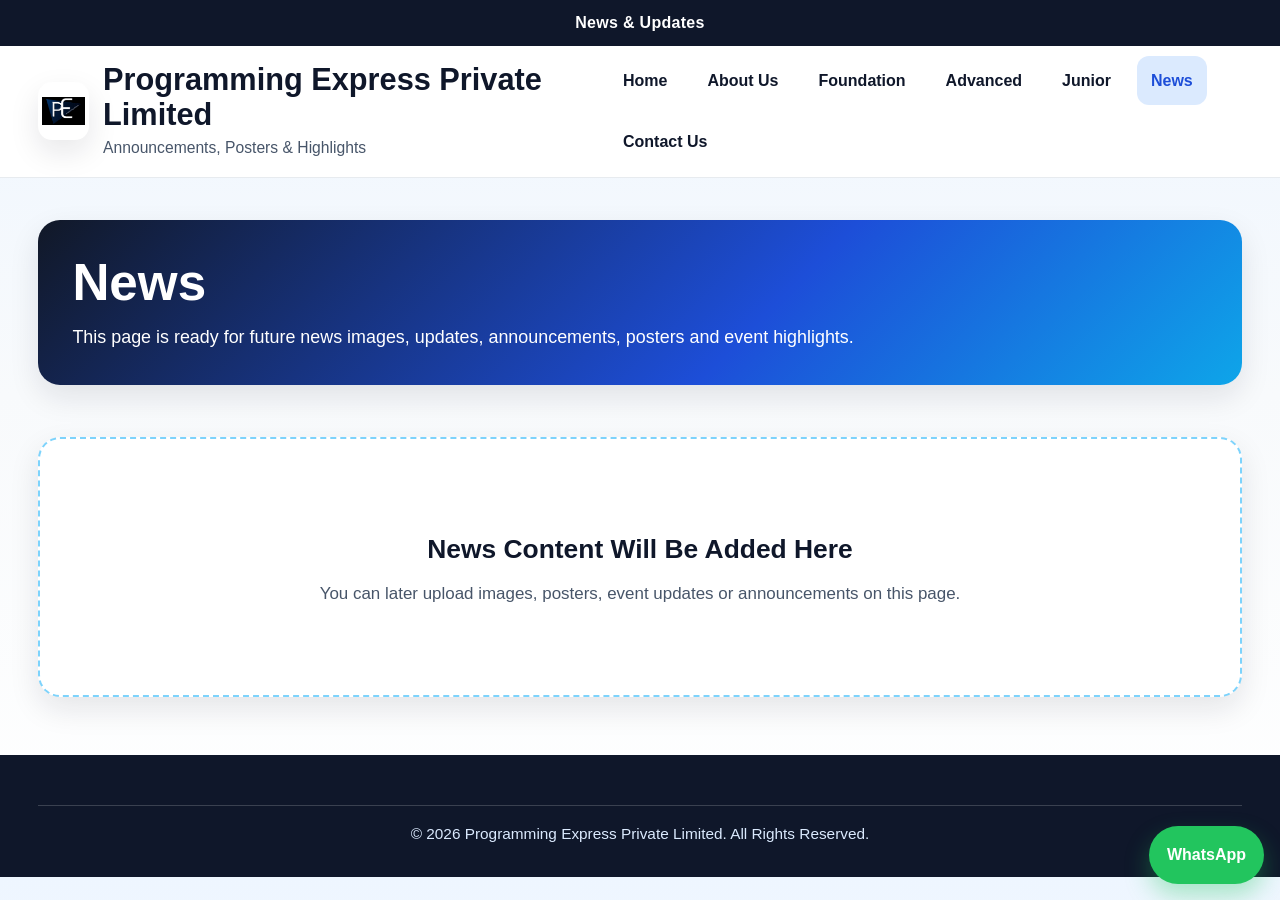
<file: news.html>
<!DOCTYPE html>
<html lang="en">
<head>
  <meta charset="UTF-8" />
  <meta name="viewport" content="width=device-width, initial-scale=1.0" />
  <title>News | Programming Express Private Limited</title>
  <link rel="stylesheet" href="styles.css" />
</head>
<body>
  <div class="topbar">News & Updates</div>

  <header class="site-header">
    <div class="container header-inner">
      <div class="brand">
        <a class="logo-link" href="https://www.programmingexpress.in" target="_blank">
          <img src="pelogo.png" alt="Programming Express Logo" />
        </a>
        <div>
          <a href="https://www.programmingexpress.in" target="_blank">
            <div class="brand-title">Programming Express Private Limited</div>
          </a>
          <div class="brand-subtitle">Announcements, Posters & Highlights</div>
        </div>
      </div>

      <button class="nav-toggle" id="navToggle">Menu</button>

      <nav class="nav-menu" id="navMenu">
        <a href="index.html">Home</a>
        <a href="about.html">About Us</a>
        <a href="foundation.html">Foundation</a>
        <a href="advanced.html">Advanced</a>
        <a href="junior.html">Junior</a>
        <a href="news.html" class="active">News</a>
        <a href="contact.html">Contact Us</a>
      </nav>
    </div>
  </header>

  <main>
    <section class="page-hero">
      <div class="container">
        <div class="page-banner">
          <h1>News</h1>
          <p>
            This page is ready for future news images, updates, announcements, posters and event highlights.
          </p>
        </div>
      </div>
    </section>

    <section class="section">
      <div class="container">
        <div class="content-card news-box">
          <div>
            <h2 style="margin-bottom:10px;">News Content Will Be Added Here</h2>
            <p>
              You can later upload images, posters, event updates or announcements on this page.
            </p>
          </div>
        </div>
      </div>
    </section>
  </main>

  <footer class="footer">
    <div class="container">
      <div class="footer-bottom">
        © 2026 Programming Express Private Limited. All Rights Reserved.
      </div>
    </div>
  </footer>

  <div class="whatsapp-float">
    <a href="https://wa.me/919509851329" target="_blank">WhatsApp</a>
  </div>

  <script src="script.js"></script>
</body>
</html>
</file>
<file: styles.css>
:root {
  --primary: #0f172a;
  --secondary: #1d4ed8;
  --accent: #06b6d4;
  --highlight: #f59e0b;
  --bg: #f8fafc;
  --white: #ffffff;
  --text: #111827;
  --muted: #475569;
  --card-shadow: 0 12px 30px rgba(15, 23, 42, 0.10);
  --radius: 22px;
  --max-width: 1220px;
}

* {
  margin: 0;
  padding: 0;
  box-sizing: border-box;
}

html {
  scroll-behavior: smooth;
}

body {
  font-family: Arial, Helvetica, sans-serif;
  background: linear-gradient(180deg, #eef6ff 0%, #f8fafc 45%, #ffffff 100%);
  color: var(--text);
  line-height: 1.6;
  font-size: 18px;
}

img {
  max-width: 100%;
  display: block;
}

a {
  text-decoration: none;
  color: inherit;
}

ul {
  padding-left: 24px;
}

.container {
  width: min(94%, var(--max-width));
  margin: auto;
}

.topbar {
  background: var(--primary);
  color: var(--white);
  text-align: center;
  padding: 10px 14px;
  font-size: 1rem;
  font-weight: 700;
  letter-spacing: 0.3px;
}

.site-header {
  position: sticky;
  top: 0;
  z-index: 1000;
  background: rgba(255,255,255,0.96);
  backdrop-filter: blur(8px);
  border-bottom: 1px solid rgba(148, 163, 184, 0.22);
}

.header-inner {
  display: flex;
  align-items: center;
  justify-content: space-between;
  gap: 20px;
  min-height: 92px;
  padding: 10px 0;
}

.brand {
  display: flex;
  align-items: center;
  gap: 14px;
  min-width: 0;
}

.logo-link img {
  width: 58px;
  height: 58px;
  object-fit: contain;
  border-radius: 14px;
  box-shadow: var(--card-shadow);
  background: #fff;
  padding: 4px;
}

.brand-title {
  font-size: clamp(1.2rem, 2.4vw, 2rem);
  font-weight: 800;
  color: var(--primary);
  line-height: 1.15;
}

.brand-subtitle {
  font-size: 0.98rem;
  color: var(--muted);
  margin-top: 3px;
}

.nav-toggle {
  display: none;
  background: var(--secondary);
  color: #fff;
  border: none;
  padding: 12px 14px;
  border-radius: 12px;
  font-size: 1rem;
  font-weight: 700;
  cursor: pointer;
}

.nav-menu {
  display: flex;
  align-items: center;
  gap: 12px;
  flex-wrap: wrap;
}

.nav-menu a {
  font-size: 1rem;
  font-weight: 700;
  color: var(--primary);
  padding: 12px 14px;
  border-radius: 12px;
  transition: 0.3s ease;
}

.nav-menu a:hover,
.nav-menu a.active {
  background: #dbeafe;
  color: var(--secondary);
}

.hero {
  padding: 48px 0 28px;
}

.hero-grid {
  display: grid;
  grid-template-columns: 1.15fr 0.85fr;
  gap: 26px;
  align-items: stretch;
}

.hero-card,
.hero-side-card {
  background: linear-gradient(135deg, #0f172a 0%, #1d4ed8 55%, #06b6d4 100%);
  color: #fff;
  border-radius: var(--radius);
  padding: 34px;
  box-shadow: var(--card-shadow);
  min-height: 100%;
}

.hero-card h1 {
  font-size: clamp(2rem, 4vw, 3.6rem);
  line-height: 1.12;
  margin-bottom: 16px;
}

.hero-card p {
  font-size: clamp(1.06rem, 2vw, 1.28rem);
  margin-bottom: 16px;
  color: #eef6ff;
}

.hero-points {
  display: grid;
  gap: 12px;
  margin: 20px 0 28px;
}

.hero-points div {
  background: rgba(255,255,255,0.12);
  padding: 14px 16px;
  border-radius: 16px;
  font-weight: 700;
  font-size: 1.02rem;
}

.hero-buttons {
  display: flex;
  flex-wrap: wrap;
  gap: 14px;
  margin-top: 10px;
}

.btn {
  display: inline-flex;
  align-items: center;
  justify-content: center;
  min-height: 54px;
  padding: 14px 22px;
  border-radius: 14px;
  font-size: 1rem;
  font-weight: 800;
  border: none;
  cursor: pointer;
  transition: 0.3s ease;
  text-align: center;
}

.btn-primary {
  background: var(--highlight);
  color: #111827;
}

.btn-primary:hover {
  transform: translateY(-2px);
  filter: brightness(1.02);
}

.btn-light {
  background: #ffffff;
  color: var(--secondary);
}

.btn-light:hover {
  transform: translateY(-2px);
}

.btn-outline {
  border: 2px solid var(--secondary);
  color: var(--secondary);
  background: transparent;
}

.btn-outline:hover {
  background: #dbeafe;
}

.hero-side-card h2 {
  font-size: 1.6rem;
  margin-bottom: 16px;
}

.hero-side-card .mini-card {
  background: rgba(255,255,255,0.14);
  border-radius: 18px;
  padding: 16px;
  margin-bottom: 14px;
}

.hero-side-card .mini-card h3 {
  font-size: 1.12rem;
  margin-bottom: 6px;
}

.section {
  padding: 30px 0 24px;
}

.section-title {
  font-size: clamp(1.8rem, 3vw, 2.7rem);
  color: var(--primary);
  margin-bottom: 12px;
  line-height: 1.15;
}

.section-text {
  font-size: 1.08rem;
  color: var(--muted);
  max-width: 900px;
  margin-bottom: 24px;
}

.course-grid {
  display: grid;
  grid-template-columns: repeat(3, 1fr);
  gap: 22px;
}

.course-card {
  background: var(--white);
  border-radius: var(--radius);
  padding: 26px;
  box-shadow: var(--card-shadow);
  border: 1px solid rgba(148, 163, 184, 0.18);
  display: flex;
  flex-direction: column;
  justify-content: space-between;
}

.course-card.featured {
  background: linear-gradient(180deg, #eff6ff 0%, #ffffff 100%);
  border: 2px solid #93c5fd;
}

.badge {
  display: inline-block;
  background: #dbeafe;
  color: #1d4ed8;
  font-weight: 800;
  font-size: 0.92rem;
  padding: 8px 12px;
  border-radius: 999px;
  margin-bottom: 14px;
}

.course-card h3 {
  font-size: 1.7rem;
  line-height: 1.2;
  margin-bottom: 10px;
  color: var(--primary);
}

.course-meta {
  display: grid;
  gap: 8px;
  margin: 16px 0;
}

.course-meta div {
  background: #f8fafc;
  border: 1px solid #e2e8f0;
  padding: 12px 14px;
  border-radius: 14px;
  font-weight: 700;
  color: #1e293b;
}

.course-card p {
  color: var(--muted);
  margin-bottom: 10px;
  font-size: 1.04rem;
}

.course-highlights {
  margin: 12px 0 18px;
}

.course-highlights li {
  margin-bottom: 8px;
}

.card-buttons {
  display: flex;
  flex-wrap: wrap;
  gap: 12px;
  margin-top: 16px;
}

.split-grid {
  display: grid;
  grid-template-columns: 1fr 1fr;
  gap: 22px;
}

.info-box {
  background: #ffffff;
  border-radius: var(--radius);
  padding: 26px;
  box-shadow: var(--card-shadow);
}

.info-box h3 {
  font-size: 1.55rem;
  margin-bottom: 12px;
  color: var(--primary);
}

.info-box p,
.info-box li {
  font-size: 1.05rem;
  color: var(--muted);
}

.news-box {
  min-height: 260px;
  display: flex;
  align-items: center;
  justify-content: center;
  text-align: center;
  background: linear-gradient(135deg, #f8fafc, #e0f2fe);
  border: 2px dashed #7dd3fc;
}

.page-hero {
  padding: 42px 0 22px;
}

.page-banner {
  background: linear-gradient(135deg, #111827 0%, #1d4ed8 60%, #0ea5e9 100%);
  color: #fff;
  border-radius: var(--radius);
  padding: 34px;
  box-shadow: var(--card-shadow);
}

.page-banner h1 {
  font-size: clamp(2rem, 4vw, 3.2rem);
  line-height: 1.15;
  margin-bottom: 10px;
}

.page-banner p {
  font-size: 1.12rem;
  max-width: 920px;
}

.content-grid {
  display: grid;
  grid-template-columns: 1.15fr 0.85fr;
  gap: 24px;
}

.content-card {
  background: #fff;
  border-radius: var(--radius);
  padding: 28px;
  box-shadow: var(--card-shadow);
}

.content-card h2 {
  font-size: 1.65rem;
  color: var(--primary);
  margin-bottom: 14px;
}

.content-card h3 {
  font-size: 1.22rem;
  color: var(--secondary);
  margin: 18px 0 8px;
}

.content-card p,
.content-card li {
  font-size: 1.06rem;
  color: var(--muted);
}

.info-list {
  display: grid;
  gap: 12px;
  margin-top: 14px;
}

.info-list div {
  padding: 14px 16px;
  background: #f8fafc;
  border-radius: 14px;
  border: 1px solid #e2e8f0;
  font-weight: 700;
  color: #1e293b;
}

.footer {
  margin-top: 34px;
  background: var(--primary);
  color: #fff;
  padding: 30px 0;
}

.footer-grid {
  display: grid;
  grid-template-columns: 1.2fr 0.8fr 0.8fr;
  gap: 24px;
}

.footer h3 {
  font-size: 1.3rem;
  margin-bottom: 10px;
}

.footer p,
.footer li,
.footer a {
  color: #e5eefc;
  font-size: 1rem;
}

.footer ul {
  list-style: none;
  padding-left: 0;
}

.footer ul li {
  margin-bottom: 8px;
}

.footer-bottom {
  margin-top: 20px;
  padding-top: 16px;
  border-top: 1px solid rgba(255,255,255,0.18);
  font-size: 0.96rem;
  color: #dbeafe;
  text-align: center;
}

.whatsapp-float {
  position: fixed;
  right: 16px;
  bottom: 16px;
  z-index: 1200;
}

.whatsapp-float a {
  background: #22c55e;
  color: #fff;
  min-height: 58px;
  min-width: 58px;
  padding: 14px 18px;
  border-radius: 999px;
  box-shadow: 0 12px 24px rgba(34, 197, 94, 0.35);
  font-size: 1rem;
  font-weight: 800;
  display: inline-flex;
  align-items: center;
  justify-content: center;
}

.whatsapp-inline {
  margin-top: 18px;
}

.whatsapp-inline a {
  background: #22c55e;
  color: #fff;
}

.notice {
  background: #fef3c7;
  border-left: 6px solid #f59e0b;
  border-radius: 16px;
  padding: 16px 18px;
  margin-top: 14px;
  color: #7c2d12;
  font-weight: 700;
}

@media (max-width: 1024px) {
  .hero-grid,
  .split-grid,
  .content-grid,
  .course-grid,
  .footer-grid {
    grid-template-columns: 1fr;
  }

  .header-inner {
    align-items: flex-start;
    flex-direction: column;
  }

  .nav-toggle {
    display: inline-block;
  }

  .nav-menu {
    display: none;
    width: 100%;
    flex-direction: column;
    align-items: stretch;
    padding-bottom: 10px;
  }

  .nav-menu.show {
    display: flex;
  }

  .nav-menu a {
    background: #f8fafc;
  }
}

@media (max-width: 640px) {
  body {
    font-size: 17px;
  }

  .hero {
    padding: 24px 0 16px;
  }

  .hero-card,
  .hero-side-card,
  .page-banner,
  .course-card,
  .info-box,
  .content-card {
    padding: 22px 18px;
  }

  .hero-card h1,
  .page-banner h1 {
    font-size: 2rem;
  }

  .section {
    padding: 20px 0 14px;
  }

  .section-title {
    font-size: 1.8rem;
  }

  .course-card h3 {
    font-size: 1.45rem;
  }

  .btn {
    width: 100%;
  }

  .card-buttons {
    flex-direction: column;
  }

  .brand-title {
    font-size: 1.18rem;
  }

  .logo-link img {
    width: 50px;
    height: 50px;
  }
}
</file>
